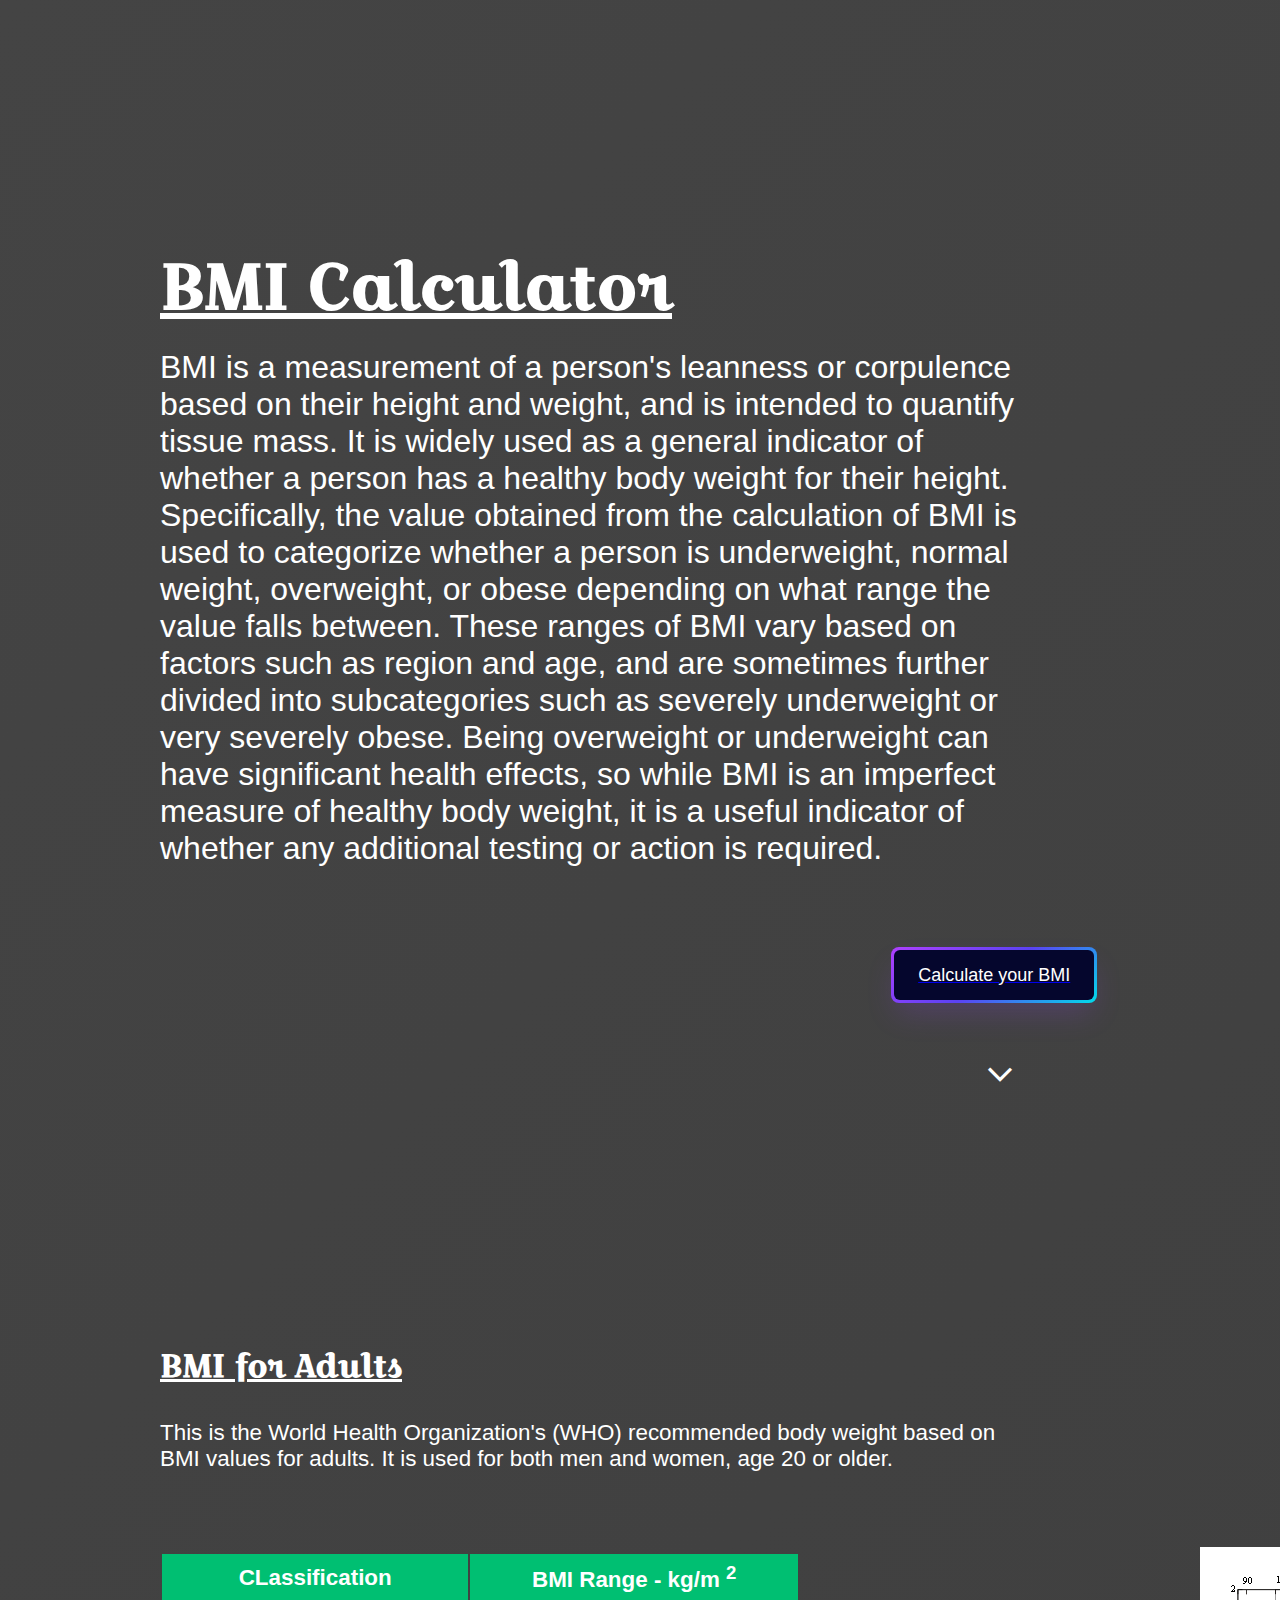
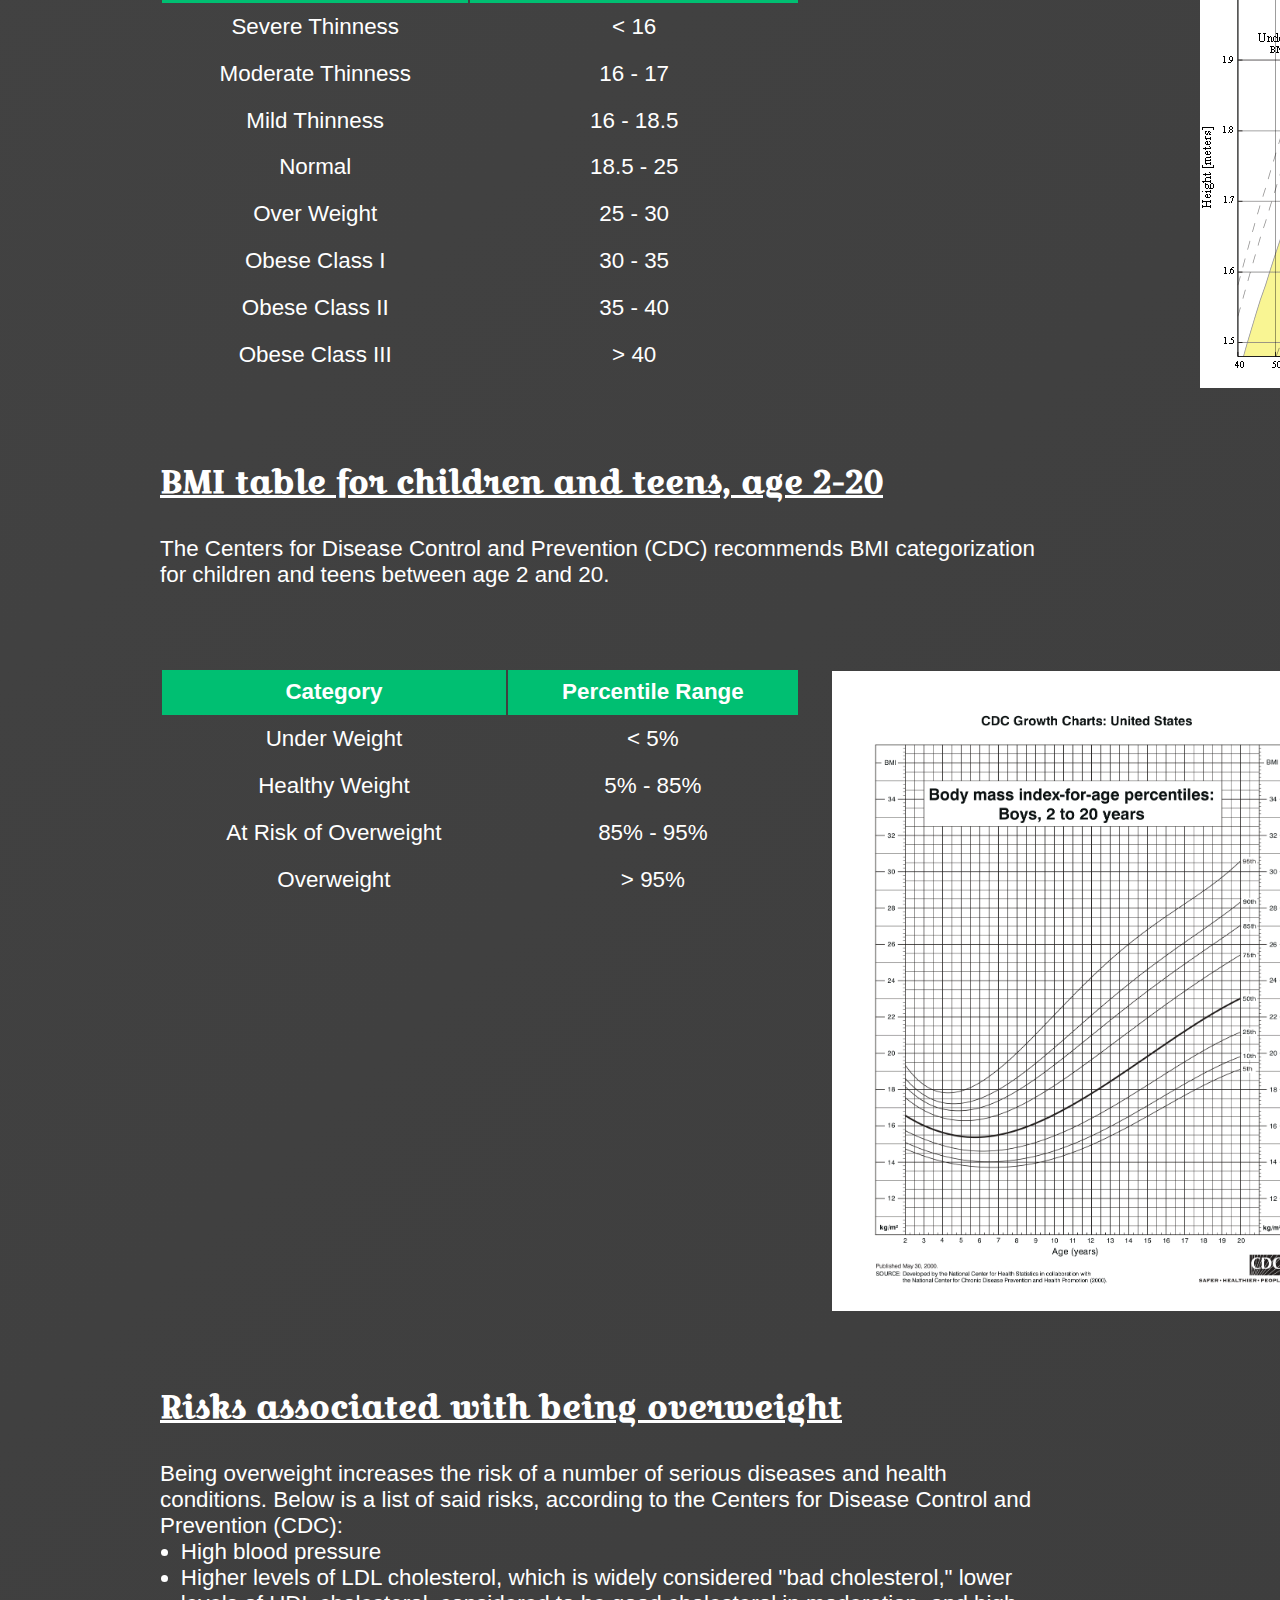
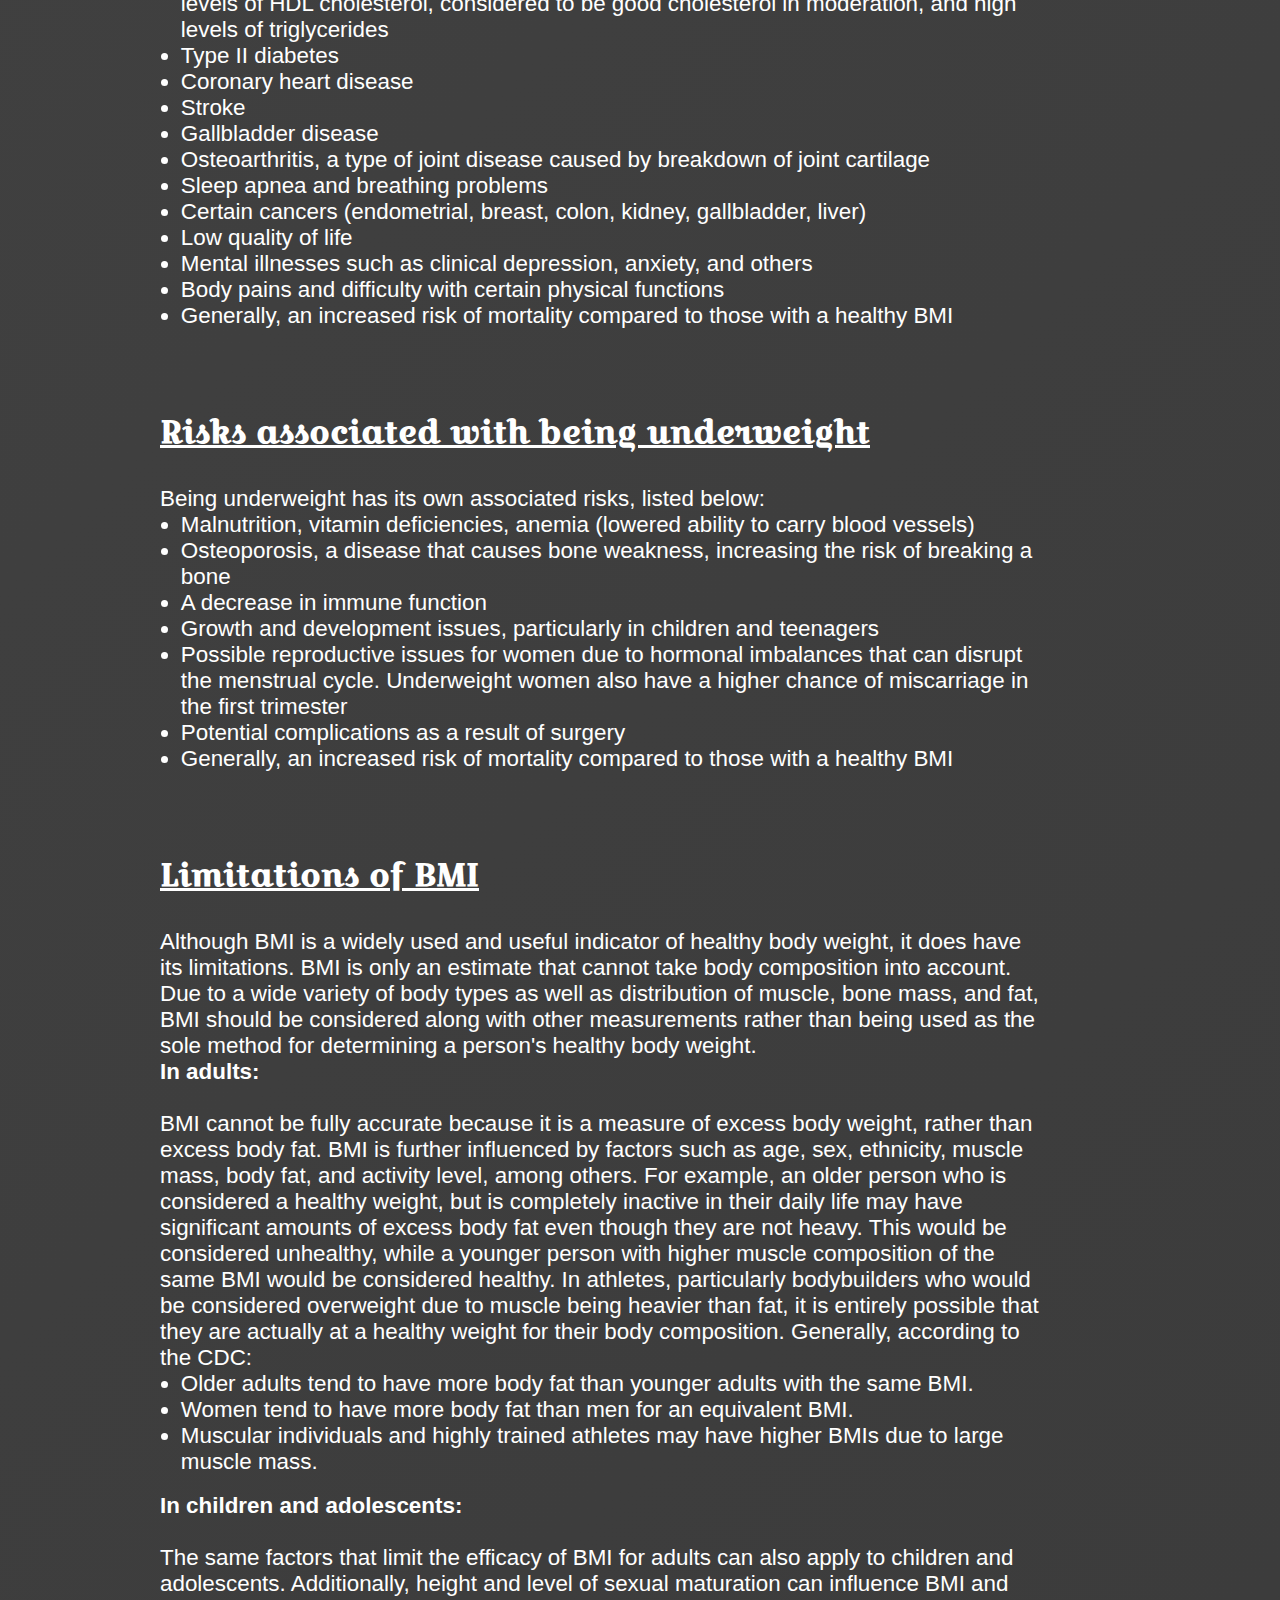
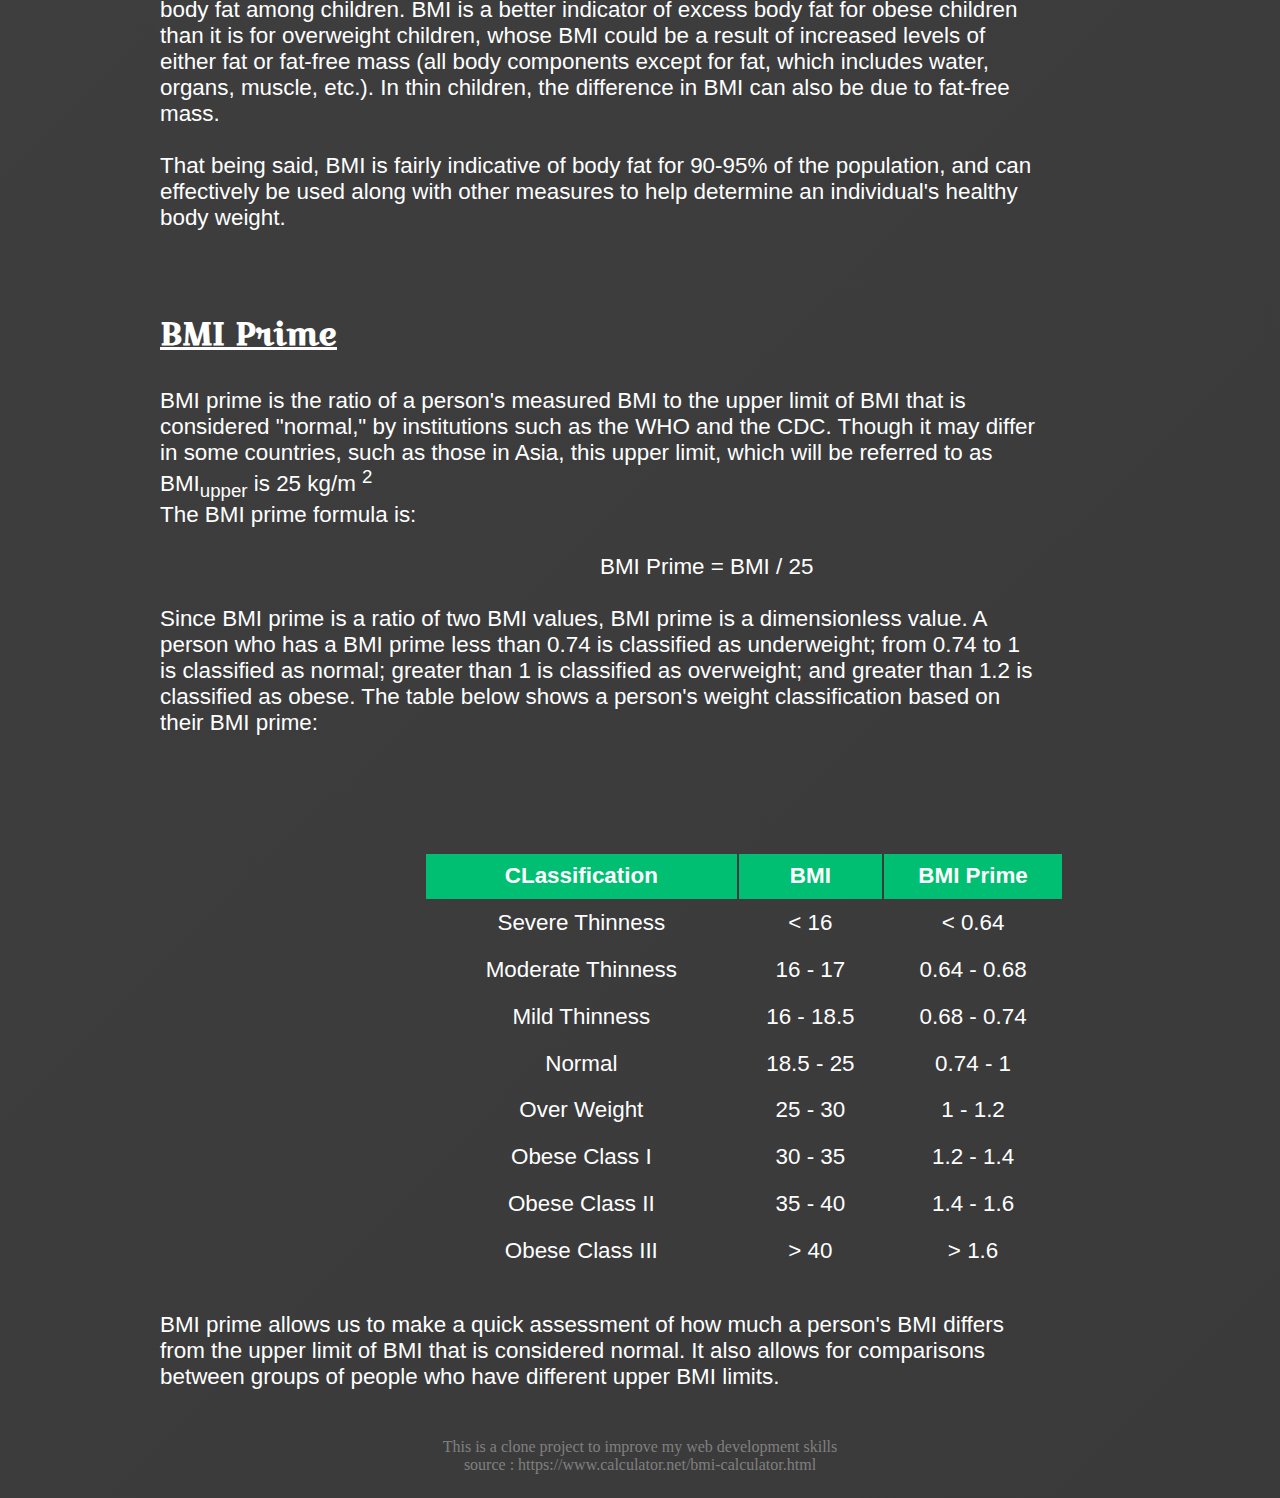
<file: index.html>
<!DOCTYPE html>
<html lang="en">
<head>
    <meta charset="UTF-8">
    <meta name="viewport" content="width=device-width, initial-scale=1.0">
    <link rel="stylesheet" href="./index.css">
    <link rel="preconnect" href="https://fonts.googleapis.com">
    <link rel="preconnect" href="https://fonts.gstatic.com" crossorigin>
    <link href="https://fonts.googleapis.com/css2?family=Croissant+One&family=Indie+Flower&display=swap" rel="stylesheet">
    <link rel="stylesheet" href="https://fonts.googleapis.com/css2?family=Material+Symbols+Outlined:opsz,wght,FILL,GRAD@24,400,0,0" />
    <title>BMI Calculator</title>
</head>
<body>
    <section id="mainSection">
        <div class="headContainer">
            <h1 class="mainHead">
                BMI Calculator
            </h1>
            <p class="detailsBMI">
                BMI is a measurement of a person's leanness or corpulence based on their height and weight, and is intended to quantify tissue mass. It is widely used as a general indicator of whether a person has a healthy body weight for their height. Specifically, the value obtained from the calculation of BMI is used to categorize whether a person is underweight, normal weight, overweight, or obese depending on what range the value falls between. These ranges of BMI vary based on factors such as region and age, and are sometimes further divided into subcategories such as severely underweight or very severely obese. Being overweight or underweight can have significant health effects, so while BMI is an imperfect measure of healthy body weight, it is a useful indicator of whether any additional testing or action is required.
            </p>
        </div>
        <div class="btnContainer">
            <a href="./bmicalculator.html" class="btnLink">
                <button>
                    <span class="text">Calculate your BMI</span>
                </button>
            </a>
        </div>
        <div class="loadMoreContainer">
            <a href="#subSection" class="loadMoreLink">
                <span class="material-symbols-outlined loadMoreArrow" style="font-size: 3rem">
                    expand_more
                </span>
            </a>
        </div>
        <div class="moreAbtBMI" id="subSection">
            <h3 class="bmiAdultsHead bh">
                BMI for Adults
            </h3>
            <p class="BMIforAdultsP bp">
                This is the World Health Organization's (WHO) recommended body weight based on BMI values for adults. It is used for both men and women, age 20 or older.
            </p>
            <div class="bmiforAdultsTableCOntainer">
                <table class="bmiAdultsTable">
                    <tr class="tr1H">
                        <th class="th1">CLassification</th>
                        <th class="th2">BMI Range - kg/m
                            <sup>2</sup>
                        </th>
                    </tr>
                    <tr class="tr1D">
                        <td class="td1a">Severe Thinness</td>
                        <td class="td1b"> < 16 </td>
                    </tr>
                    <tr class="tr2D">
                        <td class="td2a">Moderate Thinness</td>
                        <td class="td2b"> 16 - 17 </td>
                    </tr>
                    <tr class="tr3D">
                        <td class="td3a">Mild Thinness</td>
                        <td class="td3b"> 16 - 18.5 </td>
                    </tr>
                    <tr class="tr4D">
                        <td class="td4a">Normal</td>
                        <td class="td4b"> 18.5 - 25 </td>
                    </tr>
                    <tr class="tr5D">
                        <td class="td5a">Over Weight</td>
                        <td class="td5b"> 25 - 30 </td>
                    </tr>
                    <tr class="tr6D">
                        <td class="td6a">Obese Class I</td>
                        <td class="td6b"> 30 - 35 </td>
                    </tr>
                    <tr class="tr7D">
                        <td class="td7a">Obese Class II</td>
                        <td class="td7b"> 35 - 40 </td>
                    </tr>
                    <tr class="tr8D">
                        <td class="td8a">Obese Class III</td>
                        <td class="td8b"> > 40 </td>
                    </tr>
                </table>
                <div class="bmiAdultsImgContainer">
                    <img src="./images/bmi-chart_for_adults.gif" alt="" class="bmiAdultImg">
                </div>
            </div>
            <div class="bmichildrenContainer">
                <h3 class="bh">
                    BMI table for children and teens, age 2-20
                </h3>
                <p class="bp">
                    The Centers for Disease Control and Prevention (CDC) recommends BMI categorization for children and teens between age 2 and 20.
                </p>
            </div>
            <div class="bmiforAdultsTableCOntainer">
                <table class="bmiAdultsTable">
                    <tr class="tr1H">
                        <th class="th1">Category</th>
                        <th class="th2">Percentile Range</th>
                    </tr>
                    <tr class="tr1D">
                        <td class="td1a">Under Weight</td>
                        <td class="td1b"> < 5% </td>
                    </tr>
                    <tr class="tr2D">
                        <td class="td2a">Healthy Weight</td>
                        <td class="td2b"> 5% - 85% </td>
                    </tr>
                    <tr class="tr3D">
                        <td class="td3a">At Risk of Overweight</td>
                        <td class="td3b"> 85% - 95% </td>
                    </tr>
                    <tr class="tr4D">
                        <td class="td4a">Overweight</td>
                        <td class="td4b"> > 95% </td>
                    </tr>
                </table>
                <div class="bmiTeenImgContainer">
                    <img src="./images/chart-2015_page-0001.jpg" alt="" class="bmiTeenimg1">
                    <img src="./images/chart-2016_for_girls_page-0001.jpg" alt="" class="bmiTeenimg2">
                </div>
            </div>
            <div class="bmiRisksContainer">
                <h3 class="bh">
                    Risks associated with being overweight
                </h3>
                <p class="bp">
                    Being overweight increases the risk of a number of serious diseases and health conditions. Below is a list of said risks, according to the Centers for Disease Control and Prevention (CDC):
                    <ul class="bp RisksList">
                        <li>
                            High blood pressure
                        </li>
                        <li>
                            Higher levels of LDL cholesterol, which is widely considered "bad cholesterol," lower levels of HDL cholesterol, considered to be good cholesterol in moderation, and high levels of triglycerides
                        </li>
                        <li>
                            Type II diabetes
                        </li>
                        <li>
                            Coronary heart disease
                        </li>
                        <li>
                            Stroke
                        </li>
                        <li>
                            Gallbladder disease
                        </li>
                        <li>
                            Osteoarthritis, a type of joint disease caused by breakdown of joint cartilage
                        </li>
                        <li>
                            Sleep apnea and breathing problems
                        </li>
                        <li>
                            Certain cancers (endometrial, breast, colon, kidney, gallbladder, liver)
                        </li>
                        <li>
                            Low quality of life
                        </li>
                        <li>
                            Mental illnesses such as clinical depression, anxiety, and others
                        </li>
                        <li>
                            Body pains and difficulty with certain physical functions
                        </li>
                        <li>
                            Generally, an increased risk of mortality compared to those with a healthy BMI
                        </li>
                    </ul>
                </p>
            </div>
            <div class="riskUnderWeight">
                <h3 class="bh">
                    Risks associated with being underweight
                </h3>
                <p class="bp">
                    Being underweight has its own associated risks, listed below:
                    <ul class="bp RisksList">
                        <li>
                            Malnutrition, vitamin deficiencies, anemia (lowered ability to carry blood vessels)
                        </li>
                        <li>
                            Osteoporosis, a disease that causes bone weakness, increasing the risk of breaking a bone
                        </li>
                        <li>
                            A decrease in immune function
                        </li>
                        <li>
                            Growth and development issues, particularly in children and teenagers
                        </li>
                        <li>
                            Possible reproductive issues for women due to hormonal imbalances that can disrupt the menstrual cycle. Underweight women also have a higher chance of miscarriage in the first trimester
                        </li>
                        <li>
                            Potential complications as a result of surgery
                        </li>
                        <li>
                            Generally, an increased risk of mortality compared to those with a healthy BMI
                        </li>
                    </ul>
                </p>
            </div>
            <div class="bmiLimitContainer">
                <h3 class="bh">
                    Limitations of BMI
                </h3>
                <p class="bp">
                    Although BMI is a widely used and useful indicator of healthy body weight, it does have its limitations. BMI is only an estimate that cannot take body composition into account. Due to a wide variety of body types as well as distribution of muscle, bone mass, and fat, BMI should be considered along with other measurements rather than being used as the sole method for determining a person's healthy body weight.
                </p>
                <p class="bp">
                    <b>In adults:</b><br><br>
                    BMI cannot be fully accurate because it is a measure of excess body weight, rather than excess body fat. BMI is further influenced by factors such as age, sex, ethnicity, muscle mass, body fat, and activity level, among others. For example, an older person who is considered a healthy weight, but is completely inactive in their daily life may have significant amounts of excess body fat even though they are not heavy. This would be considered unhealthy, while a younger person with higher muscle composition of the same BMI would be considered healthy. In athletes, particularly bodybuilders who would be considered overweight due to muscle being heavier than fat, it is entirely possible that they are actually at a healthy weight for their body composition. Generally, according to the CDC:
                </p>
                <ul class="bp RisksList">
                    <li>
                        Older adults tend to have more body fat than younger adults with the same BMI.
                    </li>
                    <li>
                        Women tend to have more body fat than men for an equivalent BMI.
                    </li>
                    <li>
                        Muscular individuals and highly trained athletes may have higher BMIs due to large muscle mass.
                    </li>
                </ul> <br>
                <p class="bp">
                    <b>In children and adolescents:</b><br><br>
                    The same factors that limit the efficacy of BMI for adults can also apply to children and adolescents. Additionally, height and level of sexual maturation can influence BMI and body fat among children. BMI is a better indicator of excess body fat for obese children than it is for overweight children, whose BMI could be a result of increased levels of either fat or fat-free mass (all body components except for fat, which includes water, organs, muscle, etc.). In thin children, the difference in BMI can also be due to fat-free mass. <br><br>
                    That being said, BMI is fairly indicative of body fat for 90-95% of the population, and can effectively be used along with other measures to help determine an individual's healthy body weight.
                </p>
            </div>
            <div class="bmiPrimeContainer">
                <h3 class="bh">
                    BMI Prime
                </h3>
                <p class="bp">
                    BMI prime is the ratio of a person's measured BMI to the upper limit of BMI that is considered "normal," by institutions such as the WHO and the CDC. Though it may differ in some countries, such as those in Asia, this upper limit, which will be referred to as BMI<sub>upper</sub> is 25 kg/m
                    <sup>2</sup><br>
                    The BMI prime formula is: <br><br>
                    <span class="bmiPrimeFormula">
                        BMI Prime = BMI / 25
                    </span><br><br>
                    Since BMI prime is a ratio of two BMI values, BMI prime is a dimensionless value. A person who has a BMI prime less than 0.74 is classified as underweight; from 0.74 to 1 is classified as normal; greater than 1 is classified as overweight; and greater than 1.2 is classified as obese. The table below shows a person's weight classification based on their BMI prime:
                </p><br><br>
                <div class="bmiforAdultsTableCOntainer bmiPrimeTable">
                    <table class="bmiAdultsTable">
                        <tr class="tr1H">
                            <th class="th1">CLassification</th>
                            <th class="th2">BMI</th>
                            <th class="th2">BMI Prime</th>
                        </tr>
                        <tr class="tr1D">
                            <td class="td1a">Severe Thinness</td>
                            <td class="td1b"> < 16 </td>
                            <td class="td1b"> < 0.64 </td>
                        </tr>
                        <tr class="tr2D">
                            <td class="td2a">Moderate Thinness</td>
                            <td class="td2b"> 16 - 17 </td>
                            <td class="td2b"> 0.64 - 0.68 </td>
                        </tr>
                        <tr class="tr3D">
                            <td class="td3a">Mild Thinness</td>
                            <td class="td3b"> 16 - 18.5 </td>
                            <td class="td3b"> 0.68 - 0.74 </td>
                        </tr>
                        <tr class="tr4D">
                            <td class="td4a">Normal</td>
                            <td class="td4b"> 18.5 - 25 </td>
                            <td class="td4b"> 0.74 - 1 </td>
                        </tr>
                        <tr class="tr5D">
                            <td class="td5a">Over Weight</td>
                            <td class="td5b"> 25 - 30 </td>
                            <td class="td5b"> 1 - 1.2 </td>
                        </tr>
                        <tr class="tr6D">
                            <td class="td6a">Obese Class I</td>
                            <td class="td6b"> 30 - 35 </td>
                            <td class="td6b"> 1.2 - 1.4 </td>
                        </tr>
                        <tr class="tr7D">
                            <td class="td7a">Obese Class II</td>
                            <td class="td7b"> 35 - 40 </td>
                            <td class="td7b"> 1.4 - 1.6 </td>
                        </tr>
                        <tr class="tr8D">
                            <td class="td8a">Obese Class III</td>
                            <td class="td8b"> > 40 </td>
                            <td class="td8b"> > 1.6 </td>
                        </tr>
                    </table>
                </div><br><br>
                <p class="bp">
                    BMI prime allows us to make a quick assessment of how much a person's BMI differs from the upper limit of BMI that is considered normal. It also allows for comparisons between groups of people who have different upper BMI limits.
                </p>
            </div>
        </div>
        <div class="footer">
            <p class="fbp">
                This is a clone project to improve my web development skills <br>
                source : https://www.calculator.net/bmi-calculator.html
            </p>
        </div>
    </section>
</body>
</html>
</file>
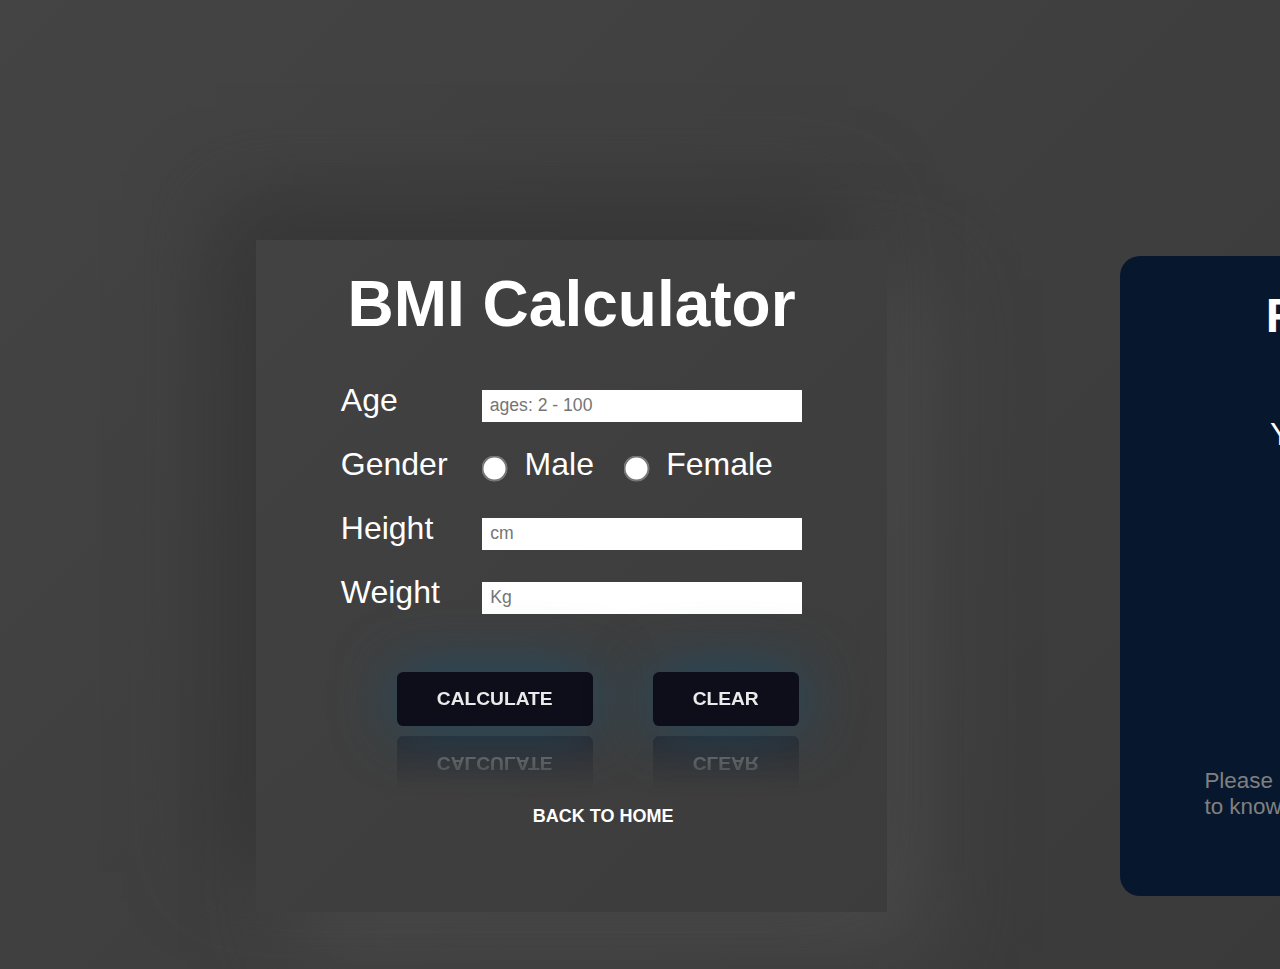
<file: bmicalculator.html>
<!DOCTYPE html>
<html lang="en">
<head>
    <meta charset="UTF-8">
    <meta name="viewport" content="width=device-width, initial-scale=1.0">
    <link rel="stylesheet" href="/index.css">
    <link rel="stylesheet" href="./bmicalc.css">
    <title>BMI Calculator</title>
</head>
<body>
    <section id="mainSection">
        <div class="formContainer">
            <div class="mhC">
                <h1 class="mainHead">
                    BMI Calculator
                </h1>
            </div>
            <form action="" class="dataForm" onsubmit="event.preventDefault();">
                <label for="age" class="ageLabel">Age</label>
                <input type="text" class="ageTxtBox" placeholder="ages: 2 - 100" id="aTbox"><br>
                <label for="male" class="genderRadio">
                    Gender
                </label>
                <input type="radio" name="gender" id="maleRadio">
                <label for="gender" class="male">Male</label>
                <input type="radio" name="gender" id="femaleRadio">
                <label for="gender" class="female">Female</label>
                <br>
                <label for="height" class="heightBox">
                    Height
                </label>
                <input type="text" placeholder="cm" class="hTxtBox" id="heightIn"><br>
                <label for="weight" class="weightBox">
                    Weight
                </label>
                <input type="text" placeholder="Kg" class="wTxtBox" id="weightIn"><br>
                <button class="btn" onclick="calcBmi()">
                    Calculate
                </button>                  
                <input type="reset" value="Clear" class="btn" onclick="clearAll()"><br>
                <!-- Back to Home Button -->
                <button class="bckToHome">
                    <a href="./index.html">
                        Back to Home
                    </a>
                </button>
            </form>
        </div>
        <div class="resultContainer">
            <div class="card">
                <h2>
                    RESULT
                </h2>
                <p class="bmiIs">
                    Your BMI is :
                </p>
                <h3 id="resBMI">
                    20
                </h3>
                <span class="resUnit" id="unit">
                    kg/m<sup>2</sup>
                </span>
                <p class="bp cBp">
                    Please refer the <a href="./index.html">documentation </a><br>
                    to know about the BMI Ranges
                </p>
            </div>
        </div>
    </section>
</body>
<script src="./script.js"></script>
</html>
</file>
<file: index.css>
:root{
    --color1: #fff;
    --Gradient1: linear-gradient(to right top, #051937, #004d7a, #008793, #00bf72, #a8eb12);
    --Gradient2: linear-gradient(315deg, #308383, #399c9b);
    --Gradient3: linear-gradient(315deg, #129fe6, #15bdff);
    --Gradient4: linear-gradient(315deg, #1280e6, #1598ff);
    --Gradient5: linear-gradient(315deg, #9c12e6, #b915ff);
    --Gradient6: linear-gradient(315deg, #3a3a3a, #444444);
    --hFontS: 4rem;
    --h3fontS: 2rem;
    --pfontS: 2rem;
    --p2FontS: 1.4rem;
    --hFontFam: 'Croissant One', cursive;
    --pFontFam: 'Kanit', sans-serif;
    --btnFontS: 1.2rem;
    --thColor: #00bf72;
}
* {
    margin: 0;
    padding: 0;
    box-sizing: border-box;
}
#mainSection{
    background-image: var(--Gradient6);
    /* height: 90.59rem; */
    padding: 15rem 0 0 0;
}
.headContainer{
    margin: 0 0 0rem 10rem;
    color: var(--color1);
}
.mainHead{
    font-size: var(--hFontS);
    font-family: var(--hFontFam);
    text-decoration: underline;
}
.detailsBMI{
    font-size: var(--pfontS);
    font-family: var(--pFontFam);
    margin: 1.1rem 15rem 0 0;
}

/* Button Animation */

.btnLink button {
    align-items: center;
    background-image: linear-gradient(144deg,#AF40FF, #5B42F3 50%,#00DDEB);
    border: 0;
    border-radius: 8px;
    box-shadow: rgba(151, 65, 252, 0.2) 0 15px 30px -5px;
    box-sizing: border-box;
    color: #FFFFFF;
    display: flex;
    font-family: Phantomsans, sans-serif;
    font-size: 18px;
    justify-content: center;
    line-height: 1em;
    max-width: 100%;
    min-width: 140px;
    padding: 3px;
    text-decoration: none;
    user-select: none;
    -webkit-user-select: none;
    touch-action: manipulation;
    white-space: nowrap;
    cursor: pointer;
    transition: all .3s;
    margin: 5rem 0 0 55.7rem;
}
button:active,
button:hover {
    outline: 0;
}
button span {
    background-color: rgb(5, 6, 45);
    padding: 16px 24px;
    border-radius: 6px;
    width: 100%;
    height: 100%;
    transition: 300ms;
}
button:hover span {
    background: none;
} 
button:active {
    transform: scale(0.9);
}

/* Load More Arrow */

.loadMoreContainer{
    margin: 3rem 0 0 61rem;
}
.loadMoreArrow {
    cursor: pointer;
    color: var(--color1);
    transition: 0.2s all linear;
}
.loadMoreArrow:hover {
    scale: 1.5;
}

/* Table - BMI for ADults */
/* BMI for Adults Head and p */

.moreAbtBMI{
    color: var(--color1);
    margin: 15rem 15rem 0 10rem;
}
.bmiAdultsHead, .bh{
    font-size: var(--h3fontS);
    text-decoration: underline;
    margin-bottom: 2rem;
    font-family: var(--hFontFam);
}
.bh {
    margin-top: 5rem;
}
.BMIforAdultsP, .bp{
    font-size: var(--p2FontS);
    font-family: var(--pFontFam);
    margin-bottom: 0rem;
}

/* Table CSS */

.bmiAdultsTable{
    /* border: 2px solid black; */
    line-height: 2;
    width: 40rem;
    text-align: center;
    margin: 5rem 0 0 0rem;
    font-family: var(--pFontFam);
    /* box-shadow:  -20px -20px 60px #1190d9, */
             /* 20px 20px 60px #17ffbe; */
}
.tr1H{
    font-size: var(--p2FontS);
    background-color: var(--thColor);
}
.th2{
    margin-left: 1.1rem;
}
td {
    font-size: var(--p2FontS);
}
.bmiAdultsImgContainer{
    position: relative;
}
.bmiAdultImg{
    position: absolute;
    top: -27rem;
    left: 65rem;
}
.bmiTeenImgContainer{
    position: relative;
}
.bmiTeenImgContainer img{
    height: 40rem;
}
.bmiTeenimg1, .bmiTeenimg2{
    position: absolute;
    top: -14.6rem;
    /* left: 42rem; */
}
.bmiTeenimg1{
    left: 42rem;
}
.bmiTeenimg2{
    left: 72rem;
}
.bmiRisksContainer{
    margin: 30rem 0rem 0 0;
}
.RisksList{
    margin: 0 0 0 1.3rem;
}
.bmiPrimeFormula{
    margin-left: 50%;
}
.bmiPrimeTable{
    margin: 0 0 0 30%;
}
.footer{
    text-align: center;
    margin: 3rem 0 0rem 0;
    padding-bottom: 1.5rem;
}
.fbp{
    color: gray;
}
</file>
<file: bmicalc.css>
:root{
    --color1: #fff;
    --Gradient1: linear-gradient(to right top, #051937, #004d7a, #008793, #00bf72, #a8eb12);
    --Gradient2: linear-gradient(315deg, #308383, #399c9b);
    --resColor: #00bf72;
    --hFontS: 4rem;
    --pfontS: 2rem;
    --hFontFam: 'Croissant One', cursive;
    --pFontFam: 'Kanit', sans-serif;
    --calcFfam: 'Varela Round', sans-serif;
    --btnFontS: 1.2rem;
}
* {
    margin: 0;
    padding: 0;
    box-sizing: border-box;
}
#mainSection{
    height: 60.59rem;
}
.mhC{
    color: var(--color1);
    text-align: center;
}
.mainHead{
    font-family: var(--calcFfam);
    text-decoration: none;
}
.formContainer {
    margin: 0rem 15rem 0rem 16rem;
    /* padding: 0 0 3.5rem 0; */
    border: 1px;
    width: fit-content;
    padding: 0 5.3rem 5.3rem 5.3rem;
    /* border-radius: 50px; */
/* background: linear-gradient(315deg, #3a3a3a, #444444); */
    box-shadow:  -39px -39px 78px #363636,
             39px 39px 78px #4a4a4a;
             line-height: 2;
    height: 42rem;
}
.formContainer label{
    color: var(--color1);
    font-size: var(--pfontS);
    font-family: var(--pFontFam);
}
.ageTxtBox, .hTxtBox, .wTxtBox{
    border: none;
    height: 2rem;
    width: 20rem;
    /* margin: 0 0 0 5rem; */
}
.ageTxtBox{
    margin: 0 0 0 5rem;
}
#maleRadio, #femaleRadio{
    margin: 0 0 0 2rem;
}
.male, .female{
    margin: 0 0 0 1.2rem;
}
input[type='radio'] {
    transform: scale(2);
}
.hTxtBox{
    margin: 0 0 0 2.5rem;
}
.wTxtBox{
    margin: 0 0 0 2.1rem;
}
input[type='text'] {
    padding: 0.5rem;
    font-size: 1.1rem;
}

/* calc button */

.btn {
    font-size: 1.2rem;
    padding: 1rem 2.5rem;
    border: none;
    outline: none;
    border-radius: 0.4rem;
    cursor: pointer;
    text-transform: uppercase;
    background-color: rgb(14, 14, 26);
    color: rgb(234, 234, 234);
    font-weight: 700;
    transition: 0.6s;
    box-shadow: 0px 0px 60px #1f4c65;
    -webkit-box-reflect: below 10px linear-gradient(to bottom, rgba(0,0,0,0.0), rgba(0,0,0,0.4));
    margin: 3rem 0rem 0 3.5rem;
}
.btn:active {
    scale: 0.92;
}
.btn:hover {
    background: rgb(2,29,78);
    background: linear-gradient(270deg, rgba(2, 29, 78, 0.681) 0%, rgba(31, 215, 232, 0.873) 60%);
    color: rgb(4, 4, 38);
}

/* Result Container */

.resultContainer{
    color: var(--color1);
    font-family: var(--pFontFam);
    font-size: var(--pfontS);
    position: absolute;
    top: 16rem;
    left: 70rem;
}

/* card */

.card {
    width: 30rem;
    height: 40rem;
    background: #07182E;
    position: relative;
    display: flex;
    place-content: center;
    place-items: center;
    overflow: hidden;
    border-radius: 20px;
}
.card h2 {
    position: absolute;
    top: 2rem;
    z-index: 1;
    color: white;
    /* font-size: 2em; */
}
.bmiIs{
    position: absolute;
    top: 10rem;
    z-index: 1;
}
.card h3{
    position: absolute;
    z-index: 1;
    left: 10.5rem;
    color: var(--resColor);
}
.resUnit {
    z-index: 1;
    position: absolute;
    left: 14rem;
}
.cBp {
    position: absolute;
    z-index: 1;
    top: 32rem;
    color: grey;
}
.card::before {
    content: '';
    position: absolute;
    width: 100px;
    background-image: linear-gradient(180deg, rgb(0, 183, 255), rgb(255, 48, 255));
    height: 130%;
    animation: rotBGimg 3s linear infinite;
    transition: all 0.2s linear;
}
@keyframes rotBGimg {
    from {
      transform: rotate(0deg);
    }
  
    to {
      transform: rotate(360deg);
    }
}
.card::after {
    content: '';
    position: absolute;
    background: #07182E;
    ;
    inset: 5px;
    border-radius: 15px;
}

/* Back to home Button */

button {
    font-size: 18px;
    color: #e1e1e1;
    font-family: var(--pFontFam);
    font-weight: 800;
    cursor: pointer;
    position: relative;
    border: none;
    background: none;
    text-transform: uppercase;
    transition-timing-function: cubic-bezier(0.25, 0.8, 0.25, 1);
    transition-duration: 400ms;
    transition-property: color;
    margin: 5rem 0 0 12rem;
}
button:focus,
button:hover {
    color: #fff;
}
button:focus:after,
button:hover:after {
    width: 100%;
    left: 0%;
}
button:after {
    content: "";
    pointer-events: none;
    bottom: -2px;
    left: 50%;
    position: absolute;
    width: 0%;
    height: 2px;
    background-color: #fff;
    transition-timing-function: cubic-bezier(0.25, 0.8, 0.25, 1);
    transition-duration: 400ms;
    transition-property: width, left;
}
.bckToHome a{
    color: var(--color1);
    text-decoration: none;
}
.cBp a{
    color: var(--color1);
}
</file>
